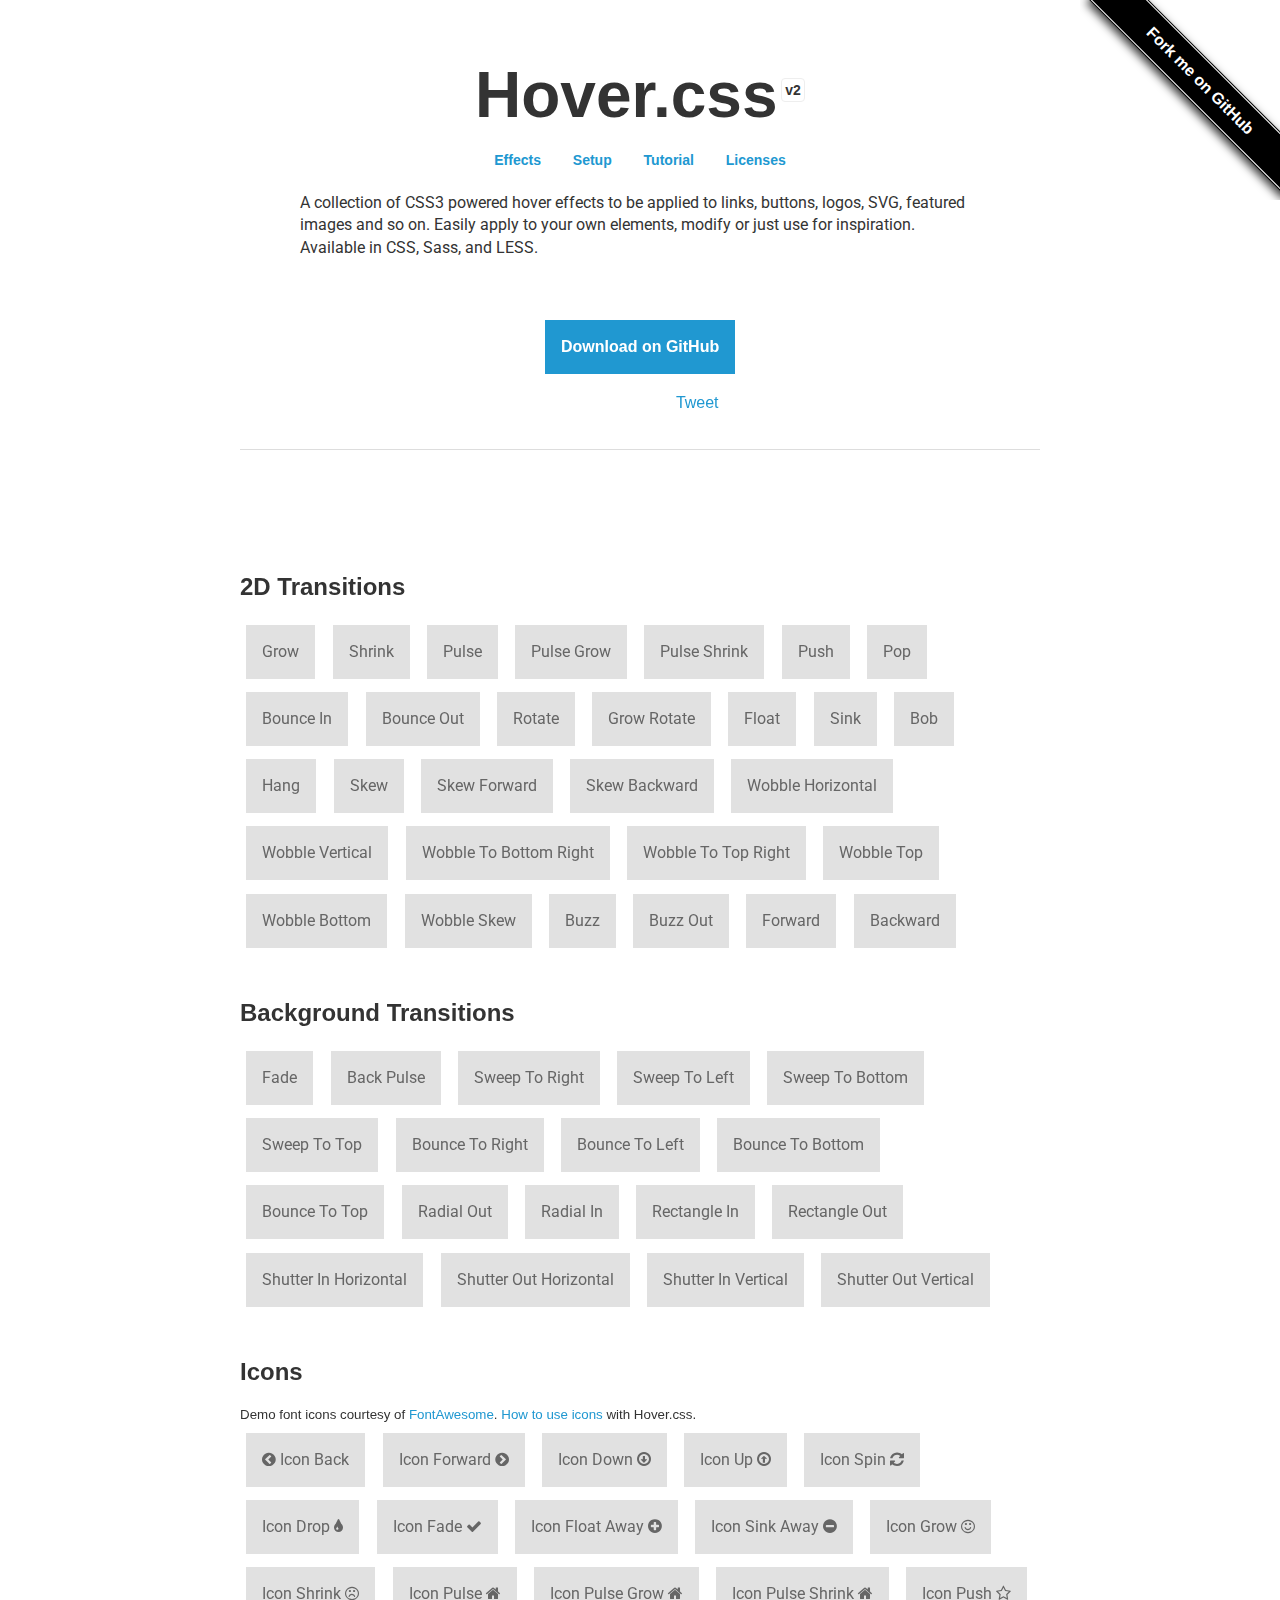
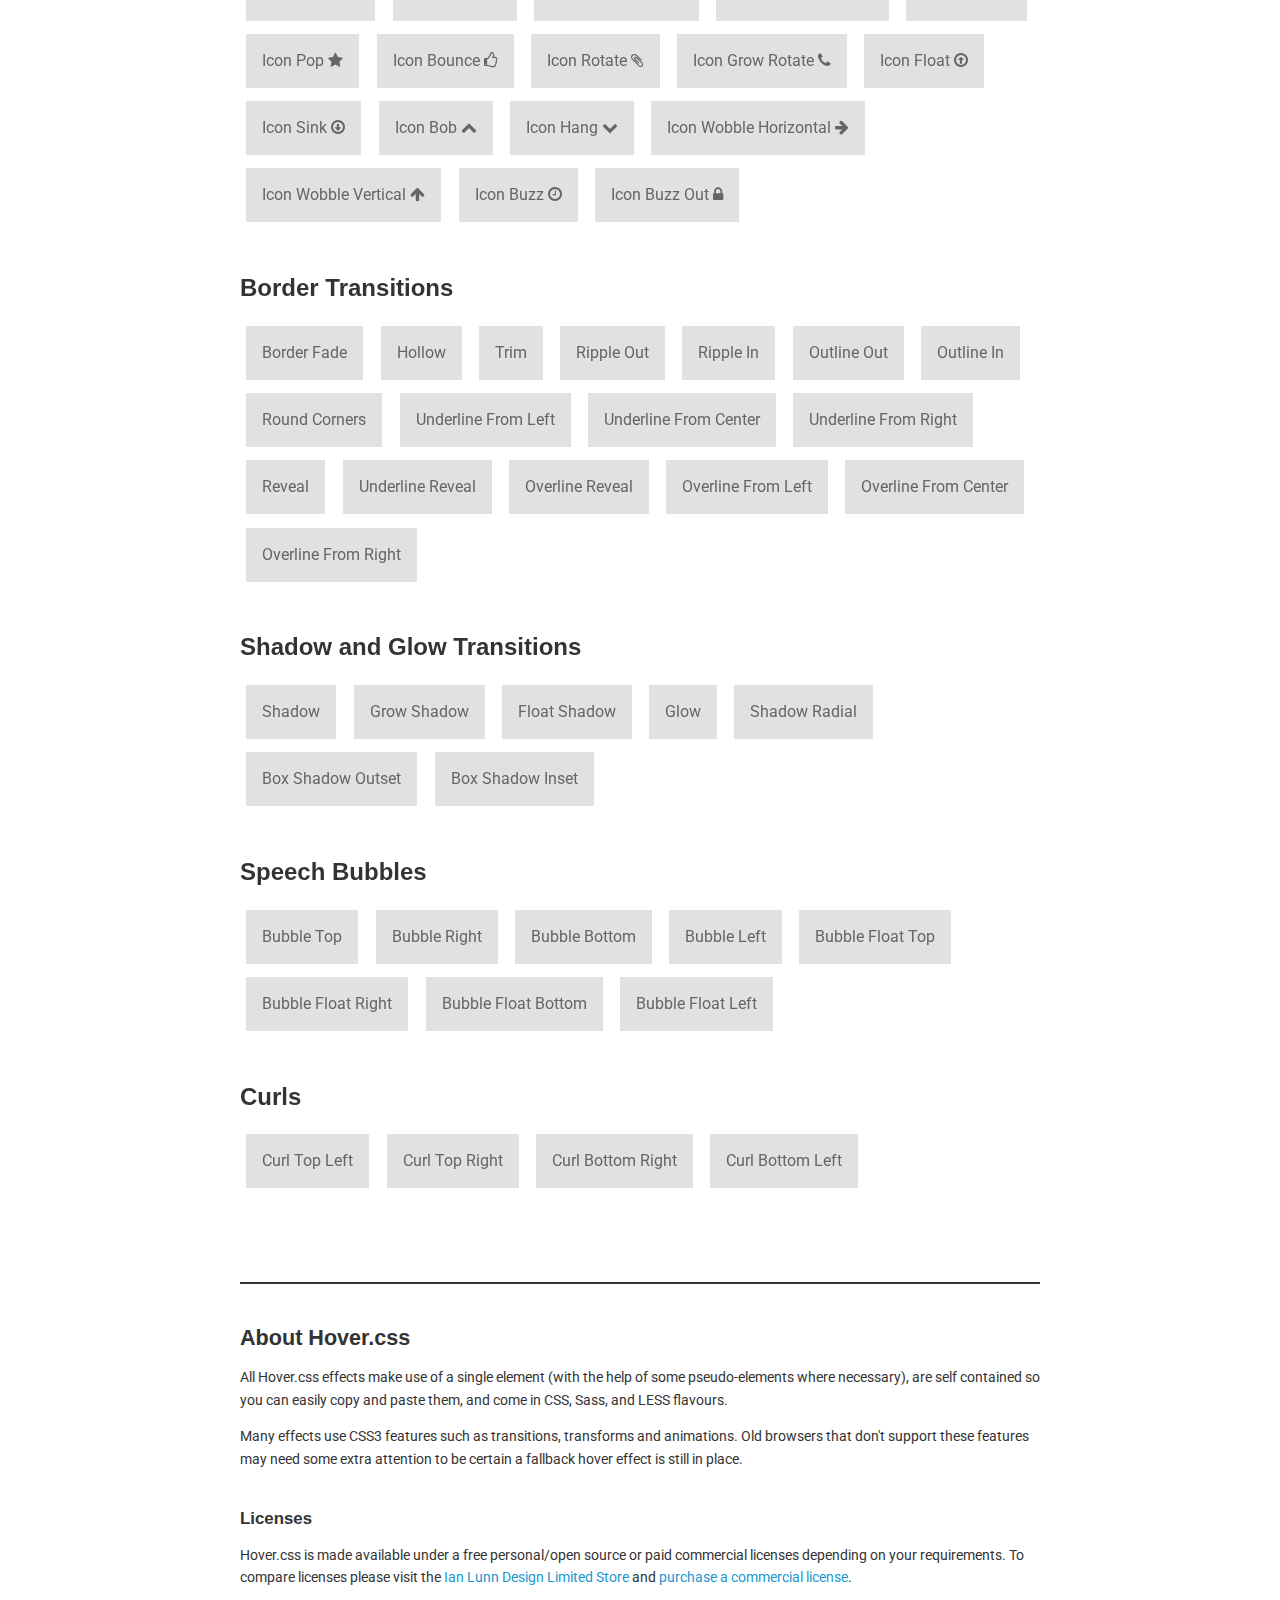
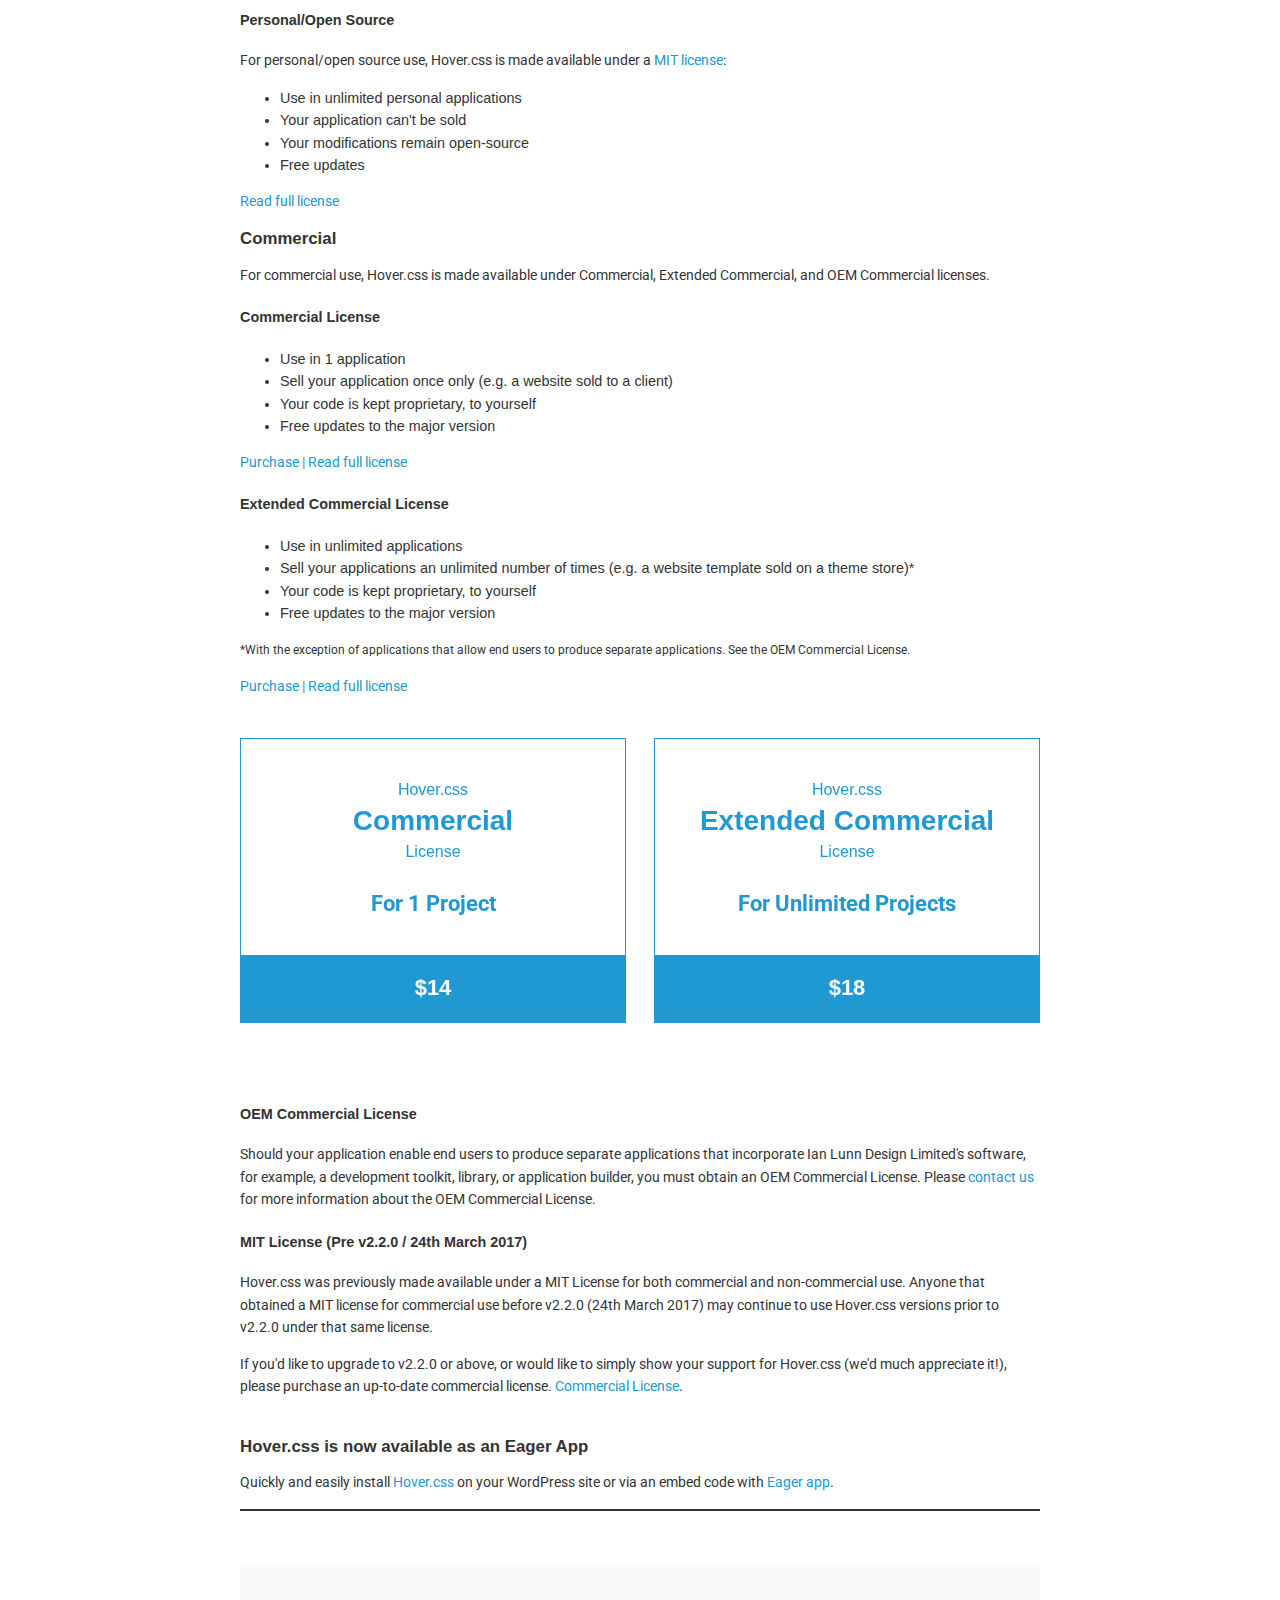
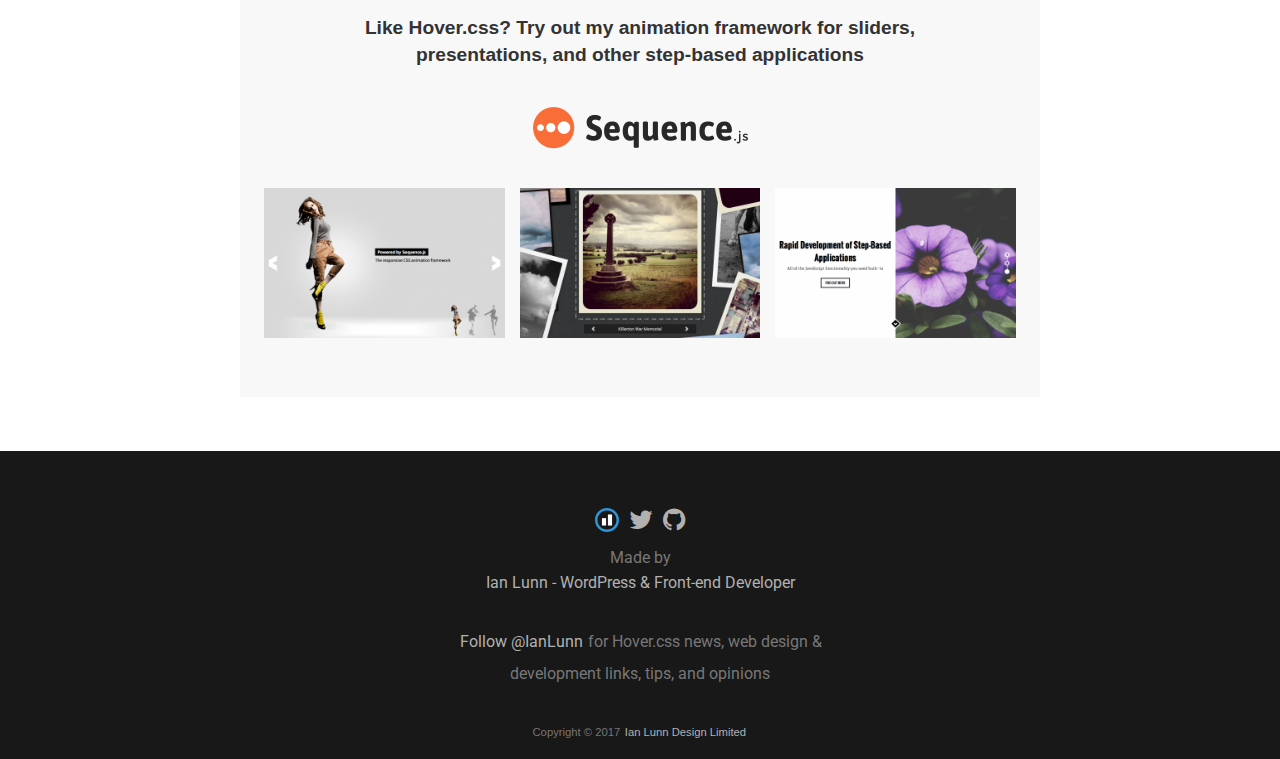
<file: assets/css/hover/Hover-master/index.html>
<!DOCTYPE html>
<html lang="en">
	<head>
		<meta charset="utf-8">
		<meta property="og:image" content="https://ianlunn.github.io/Hover/hover.jpg" />
		<meta property="og:site_name" content="Hover.css"/>
		<meta property="og:title" content="Hover.css - A collection of CSS3 powered hover effects" />
		<title>Hover.css - A collection of CSS3 powered hover effects</title>
		<link href="css/demo-page.css" rel="stylesheet" media="all">
		<link href="css/hover.css" rel="stylesheet" media="all">
		<link href="https://maxcdn.bootstrapcdn.com/font-awesome/4.2.0/css/font-awesome.min.css" rel="stylesheet" media="all">
	</head>
	<body>

		<!--[if lt IE 10]>
		<p class="browsehappy">You are using an <strong>outdated</strong> browser. Please <a href="https://browsehappy.com/">upgrade your browser</a> to improve your experience.</p>
		<![endif]-->

		<div class="main">
			<span id="forkongithub"><a href="https://github.com/IanLunn/Hover">Fork me on GitHub</a></span>

			<h1>Hover.css <a href="https://github.com/IanLunn/Hover/releases" class="sup" title="View release history">v2</a></h1>

			<nav>
				<ul>
					<li><a href="#effects" title="Effects">Effects</a></li>
					<li><a href="https://github.com/IanLunn/Hover/blob/master/README.md#hovercss" title="Setup">Setup</a></li>
					<li><a href="https://ianlunn.co.uk/articles/hover-css-tutorial-introduction/" title="hover.css Tutorial and Introduction">Tutorial</a></li>
					<li><a href="#licenses" title="Licenses">Licenses</a></li>
				</ul>
			</nav>

			<p class="intro">A collection of CSS3 powered hover effects to be applied to links, buttons, logos, SVG, featured images and so on. Easily apply to your own elements, modify or just use for inspiration. Available in CSS, Sass, and LESS.</p>

			<div class="download aligncenter">
				<a class="button cta hvr-float-shadow" href="https://github.com/IanLunn/Hover">Download on GitHub</a>
			</div>

			<div class="social aligncenter">
				<div class="social-button">
					<iframe src="https://ghbtns.com/github-btn.html?user=IanLunn&repo=Hover&type=watch&count=true" allowtransparency="true" frameborder="0" scrolling="0" width="110" height="20"></iframe>
				</div>

				<div class="social-button">
					<a href="https://twitter.com/share" class="twitter-share-button" data-related="IanLunn" data-dnt="true">Tweet</a>
				</div>
			</div>

			<hr />
			<br />

			<script async type="text/javascript" src="//cdn.carbonads.com/carbon.js?serve=CKYIE23M&placement=ianlunncouk" id="_carbonads_js"></script>

			<div id="effects" class="effects">

				<h2>2D Transitions</h2>

				<a href="#" class="hvr-grow">Grow</a>
				<a href="#" class="hvr-shrink">Shrink</a>
				<a href="#" class="hvr-pulse">Pulse</a>
				<a href="#" class="hvr-pulse-grow">Pulse Grow</a>
				<a href="#" class="hvr-pulse-shrink">Pulse Shrink</a>
				<a href="#" class="hvr-push">Push</a>
				<a href="#" class="hvr-pop">Pop</a>
				<a href="#" class="hvr-bounce-in">Bounce In</a>
				<a href="#" class="hvr-bounce-out">Bounce Out</a>
				<a href="#" class="hvr-rotate">Rotate</a>
				<a href="#" class="hvr-grow-rotate">Grow Rotate</a>
				<a href="#" class="hvr-float">Float</a>
				<a href="#" class="hvr-sink">Sink</a>
				<a href="#" class="hvr-bob">Bob</a>
				<a href="#" class="hvr-hang">Hang</a>
				<a href="#" class="hvr-skew">Skew</a>
				<a href="#" class="hvr-skew-forward">Skew Forward</a>
				<a href="#" class="hvr-skew-backward">Skew Backward</a>
				<a href="#" class="hvr-wobble-horizontal">Wobble Horizontal</a>
				<a href="#" class="hvr-wobble-vertical">Wobble Vertical</a>
				<a href="#" class="hvr-wobble-to-bottom-right">Wobble To Bottom Right</a>
				<a href="#" class="hvr-wobble-to-top-right">Wobble To Top Right</a>
				<a href="#" class="hvr-wobble-top">Wobble Top</a>
				<a href="#" class="hvr-wobble-bottom">Wobble Bottom</a>
				<a href="#" class="hvr-wobble-skew">Wobble Skew</a>
				<a href="#" class="hvr-buzz">Buzz</a>
				<a href="#" class="hvr-buzz-out">Buzz Out</a>
				<a href="#" class="hvr-forward">Forward</a>
				<a href="#" class="hvr-backward">Backward</a>


				<h2>Background Transitions</h2>

				<a href="#" class="hvr-fade">Fade</a>
				<a href="#" class="hvr-back-pulse">Back Pulse</a>
				<a href="#" class="hvr-sweep-to-right">Sweep To Right</a>
				<a href="#" class="hvr-sweep-to-left">Sweep To Left</a>
				<a href="#" class="hvr-sweep-to-bottom">Sweep To Bottom</a>
				<a href="#" class="hvr-sweep-to-top">Sweep To Top</a>
				<a href="#" class="hvr-bounce-to-right">Bounce To Right</a>
				<a href="#" class="hvr-bounce-to-left">Bounce To Left</a>
				<a href="#" class="hvr-bounce-to-bottom">Bounce To Bottom</a>
				<a href="#" class="hvr-bounce-to-top">Bounce To Top</a>
				<a href="#" class="hvr-radial-out">Radial Out</a>
				<a href="#" class="hvr-radial-in">Radial In</a>
				<a href="#" class="hvr-rectangle-in">Rectangle In</a>
				<a href="#" class="hvr-rectangle-out">Rectangle Out</a>
				<a href="#" class="hvr-shutter-in-horizontal">Shutter In Horizontal</a>
				<a href="#" class="hvr-shutter-out-horizontal">Shutter Out Horizontal</a>
				<a href="#" class="hvr-shutter-in-vertical">Shutter In Vertical</a>
				<a href="#" class="hvr-shutter-out-vertical">Shutter Out Vertical</a>


				<h2>Icons</h2>

				<small>Demo font icons courtesy of <a href="https://fortawesome.github.io/Font-Awesome/">FontAwesome</a>. <a href="https://github.com/IanLunn/Hover/#using-icon-effects">How to use icons</a> with Hover.css.</small>

				<a href="#" class="hvr-icon-back">
					<i class="fa fa-chevron-circle-left hvr-icon"></i> Icon Back
				</a>
				<a href="#" class="hvr-icon-forward">
					Icon Forward
					<i class="fa fa-chevron-circle-right hvr-icon"></i>
				</a>
				<a href="#" class="hvr-icon-down">
					Icon Down <i class="fa fa-arrow-circle-o-down hvr-icon"></i>
				</a>
				<a href="#" class="hvr-icon-up">
					Icon Up <i class="fa fa-arrow-circle-o-up hvr-icon"></i>
				</a>
				<a href="#" class="hvr-icon-spin">
					Icon Spin <i class="fa fa-refresh hvr-icon"></i>
				</a>
				<a href="#" class="hvr-icon-drop">
					Icon Drop <i class="fa fa-tint hvr-icon"></i>
				</a>
				<a href="#" class="hvr-icon-fade">
					Icon Fade <i class="fa fa-check hvr-icon"></i>
				</a>
				<a href="#" class="hvr-icon-float-away">
					Icon Float Away <i class="fa fa-plus-circle hvr-icon"></i>
				</a>
				<a href="#" class="hvr-icon-sink-away">
					Icon Sink Away <i class="fa fa-minus-circle hvr-icon"></i>
				</a>
				<a href="#" class="hvr-icon-grow">
					Icon Grow <i class="fa fa-smile-o hvr-icon"></i>
				</a>
				<a href="#" class="hvr-icon-shrink">
					Icon Shrink <i class="fa fa-frown-o hvr-icon"></i>
				</a>
				<a href="#" class="hvr-icon-pulse">
					Icon Pulse <i class="fa fa-home hvr-icon"></i>
				</a>
				<a href="#" class="hvr-icon-pulse-grow">
					Icon Pulse Grow <i class="fa fa-home hvr-icon"></i>
				</a>
				<a href="#" class="hvr-icon-pulse-shrink">
					Icon Pulse Shrink <i class="fa fa-home hvr-icon"></i>
				</a>
				<a href="#" class="hvr-icon-push">
					Icon Push <i class="fa fa-star-o hvr-icon"></i>
				</a>
				<a href="#" class="hvr-icon-pop">
					Icon Pop <i class="fa fa-star hvr-icon"></i>
				</a>
				<a href="#" class="hvr-icon-bounce">
					Icon Bounce <i class="fa fa-thumbs-o-up hvr-icon"></i>
				</a>
				<a href="#" class="hvr-icon-rotate">
					Icon Rotate <i class="fa fa-paperclip hvr-icon"></i>
				</a>
				<a href="#" class="hvr-icon-grow-rotate">
					Icon Grow Rotate <i class="fa fa-phone hvr-icon"></i>
				</a>
				<a href="#" class="hvr-icon-float">
					Icon Float <i class="fa fa-arrow-circle-o-up hvr-icon"></i>
				</a>
				<a href="#" class="hvr-icon-sink">
					Icon Sink <i class="fa fa-arrow-circle-o-down hvr-icon"></i>
				</a>
				<a href="#" class="hvr-icon-bob">
					Icon Bob <i class="fa fa-chevron-up hvr-icon"></i>
				</a>
				<a href="#" class="hvr-icon-hang">
					Icon Hang <i class="fa fa-chevron-down hvr-icon"></i>
				</a>
				<a href="#" class="hvr-icon-wobble-horizontal">
					Icon Wobble Horizontal <i class="fa fa-arrow-right hvr-icon"></i>
				</a>
				<a href="#" class="hvr-icon-wobble-vertical">
					Icon Wobble Vertical <i class="fa fa-arrow-up hvr-icon"></i>
				</a>
				<a href="#" class="hvr-icon-buzz">
					Icon Buzz <i class="fa fa-clock-o hvr-icon"></i>
				</a>
				<a href="#" class="hvr-icon-buzz-out">
					Icon Buzz Out <i class="fa fa-lock hvr-icon"></i>
				</a>


				<h2>Border Transitions</h2>

				<a href="#" class="hvr-border-fade">Border Fade</a>
				<a href="#" class="hvr-hollow">Hollow</a>
				<a href="#" class="hvr-trim">Trim</a>
				<a href="#" class="hvr-ripple-out">Ripple Out</a>
				<a href="#" class="hvr-ripple-in">Ripple In</a>
				<a href="#" class="hvr-outline-out">Outline Out</a>
				<a href="#" class="hvr-outline-in">Outline In</a>
				<a href="#" class="hvr-round-corners">Round Corners</a>
				<a href="#" class="hvr-underline-from-left">Underline From Left</a>
				<a href="#" class="hvr-underline-from-center">Underline From Center</a>
				<a href="#" class="hvr-underline-from-right">Underline From Right</a>
				<a href="#" class="hvr-reveal">Reveal</a>
				<a href="#" class="hvr-underline-reveal">Underline Reveal</a>
				<a href="#" class="hvr-overline-reveal">Overline Reveal</a>
				<a href="#" class="hvr-overline-from-left">Overline From Left</a>
				<a href="#" class="hvr-overline-from-center">Overline From Center</a>
				<a href="#" class="hvr-overline-from-right">Overline From Right</a>


				<h2>Shadow and Glow Transitions</h2>

				<a href="#" class="hvr-shadow">Shadow</a>
				<a href="#" class="hvr-grow-shadow">Grow Shadow</a>
				<a href="#" class="hvr-float-shadow">Float Shadow</a>
				<a href="#" class="hvr-glow">Glow</a>
				<a href="#" class="hvr-shadow-radial">Shadow Radial</a>
				<a href="#" class="hvr-box-shadow-outset">Box Shadow Outset</a>
				<a href="#" class="hvr-box-shadow-inset">Box Shadow Inset</a>


				<h2>Speech Bubbles</h2>

				<a href="#" class="hvr-bubble-top">Bubble Top</a>
				<a href="#" class="hvr-bubble-right">Bubble Right</a>
				<a href="#" class="hvr-bubble-bottom">Bubble Bottom</a>
				<a href="#" class="hvr-bubble-left">Bubble Left</a>
				<a href="#" class="hvr-bubble-float-top">Bubble Float Top</a>
				<a href="#" class="hvr-bubble-float-right">Bubble Float Right</a>
				<a href="#" class="hvr-bubble-float-bottom">Bubble Float Bottom</a>
				<a href="#" class="hvr-bubble-float-left">Bubble Float Left</a>


				<h2>Curls</h2>

				<a href="#" class="hvr-curl-top-left">Curl Top Left</a>
				<a href="#" class="hvr-curl-top-right">Curl Top Right</a>
				<a href="#" class="hvr-curl-bottom-right">Curl Bottom Right</a>
				<a href="#" class="hvr-curl-bottom-left">Curl Bottom Left</a>
			</div>


			<div class="footer">
				<div class="about">
					<h2>About Hover.css</h2>

					<p>All Hover.css effects make use of a single element (with the help of some pseudo-elements where necessary), are self contained so you can easily copy and paste them, and come in CSS, Sass, and LESS flavours.</p>

					<p>Many effects use CSS3 features such as transitions, transforms and animations. Old browsers that don't support these features may need some extra attention to be certain a fallback hover effect is still in place.</p>

					<br />
					<h3 id="licenses">Licenses</h3>

					<p>Hover.css is made available under a free personal/open source or paid commercial licenses depending on your requirements. To compare licenses please visit the <a href="https://ianlunn.co.uk/store/licenses/">Ian Lunn Design Limited Store</a> and <a href="https://ianlunn.co.uk/store/hover-css/">purchase a commercial license</a>.</p>

					<h4 id="personal">Personal/Open Source</h4>

					<p>For personal/open source use, Hover.css is made available under a <a href="https://opensource.org/licenses/MIT">MIT license</a>:</p>

					<ul>
						<li>Use in unlimited personal applications</li>
						<li>Your application can't be sold</li>
						<li>Your modifications remain open-source</li>
						<li>Free updates</li>
					</ul>

					<p><a href="https://ianlunn.co.uk/store/licenses/personal/">Read full license</a></p>

					<h3 id="commercial-licenses">Commercial</h3>

					<p>For commercial use, Hover.css is made available under Commercial, Extended Commercial, and OEM Commercial licenses.</p>

					<h4 id="commercial">Commercial License</h4>

					<ul>
						<li>Use in 1 application</li>
						<li>Sell your application once only (e.g. a website sold to a client)</li>
						<li>Your code is kept proprietary, to yourself</li>
						<li>Free updates to the major version</li>
					</ul>

					<p><a href="https://ianlunn.gumroad.com/l/hover-css-commercial">Purchase<a/> | <a href="https://ianlunn.co.uk/store/licenses/commercial/">Read full license</a></p>

					<h4 id="extended-commercial">Extended Commercial License</h4>

					<ul>
						<li>Use in unlimited applications</li>
						<li>Sell your applications an unlimited number of times (e.g. a website template sold on a theme store)*</li>
						<li>Your code is kept proprietary, to yourself</li>
						<li>Free updates to the major version</li>
					</ul>

					<p><small>*With the exception of applications that allow end users to produce separate applications. See the OEM Commercial License.</small></p>

					<p><a href="https://ianlunn.gumroad.com/l/hover-css-extended-commercial">Purchase<a/> | <a href="https://ianlunn.co.uk/store/licenses/extended-commercial/">Read full license</a></p>

					<div class="licenses">
						<a target="_blank" href="https://ianlunn.gumroad.com/l/hover-css-commercial" title="Commercial License" class="license hvr-float">
							<div class="license__content">
								<h5 class="license__title"><div>Hover.css</div> Commercial <div>License</div></h5>
								<p class="license__desc">For 1 Project</p>
							</div>
							<span class="license__button button cta">$14</span>
						</a>

						<a target="_blank" href="https://ianlunn.gumroad.com/l/hover-css-extended-commercial" title="Extended Commercial License" class="license hvr-float">
							<div class="license__content">
								<h5 class="license__title"><div>Hover.css</div> Extended Commercial <div>License</div></h5>
								<p class="license__desc">For Unlimited Projects</p>
							</div>
							<span class="license__button button cta">$18</span>
						</a>
					</div>

					<h4 id="oem-commercial">OEM Commercial License</h4>

					<p>Should your application enable end users to produce separate applications that incorporate Ian Lunn Design Limited's software, for example, a development toolkit, library, or application builder, you must obtain an OEM Commercial License. Please <a href="https://ianlunn.co.uk/contact/">contact us</a> for more information about the OEM Commercial License.</p>

					<h4>MIT License (Pre v2.2.0 / 24th March 2017)</h4>
					<p>Hover.css was previously made available under a MIT License for both commercial and non-commercial use. Anyone that obtained a MIT license for commercial use before v2.2.0 (24th March 2017) may continue to use Hover.css versions prior to v2.2.0 under that same license.</p>

					<p>If you'd like to upgrade to v2.2.0 or above, or would like to simply show your support for Hover.css (we'd much appreciate it!), please purchase an up-to-date commercial license. <a href="https://ianlunn.gumroad.com/l/hover-css-commercial" title="Commercial License">Commercial License</a>.</p>

					<br />
					<h3>Hover.css is now available as an Eager App</h3>
					<p>Quickly and easily install <a href="https://eager.io/app/AN_LdP2tOk0f">Hover.css</a> on your WordPress site or via an embed code with <a href="https://eager.io/">Eager app</a>.</p>
				</div>
			</div>

			<div class="ad">
				<h2>Like Hover.css? Try out my animation framework for sliders,<br /> presentations, and other step-based applications</h2>

				<a class="ad__logo" href="https://www.sequencejs.com/" title="Learn more about Sequence.js">
					<img src="sequence-logo.png" alt="Sequence.js" />
				</a>

				<div class="ad__preview">
					<a href="https://www.sequencejs.com/" title="Learn more about Sequence.js"><img src="modern-slide-in.png" /></a> <a class="second" href="https://www.sequencejs.com/" title="Learn more about Sequence.js"><img src="photo-stack.png" /></a> <a href="https://www.sequencejs.com/" title="Learn more about Sequence.js"><img src="two-up.png" /></a>
				</div>
			</div>

		</div>

		<div class="made-by group">
			<ul>
				<li>
					<!-- "IL" logo Copyright (c) Ian Lunn Design Limited 2017 -->
					<a cass="icon__ild" href="https://ianlunn.co.uk/" title="Ian Lunn - WordPress &amp; Front End Developer" target="_blank" class="ild-ident">
						<svg class="" onmouseenter="el=this;el.classList.add('active');setTimeout(function(){el.classList.remove('active')},600);" xmlns="https://www.w3.org/2000/svg" width="24" height="30" viewBox="0 0 52 52">
							<g class="circle-holder">
								<path class="circle" fill="#2E96D6" d="M5.4 26c0-11.4 9.2-20.6 20.6-20.6s20.6 9.2 20.6 20.6c0 11.4-9.2 20.6-20.6 20.6s-20.6-9.2-20.6-20.6zm-5.4 0c0 14.4 11.6 26 26 26s26-11.6 26-26-11.6-26-26-26-26 11.6-26 26z"></path>
							</g>
							<path class="i" fill="#fff" d="M15 22h9v16h-9v-16z"></path>
							<path class="l" fill="#fff" d="M28 14h9v24h-9v-24z"></path>
						</svg>
					</a>
				</li>
				<li><a class="icon__twitter" href="https://twitter.com/IanLunn/" title="Ian Lunn on Twitter" target="_blank"><i class="fa fa-twitter"></i></a></li>
				<li><a class="icon__github" href="https://github.com/IanLunn/Hover/" title="Hover.css on GitHub" target="_blank"><i class="fa fa-github"></i></a></li>
			</ul>
			<p>Made by<br /><a href="https://ianlunn.co.uk/" title="Ian Lunn - WordPress &amp; Front End Developer" target="_blank">Ian Lunn - WordPress &amp; Front-end Developer</a></p>

			<p class="follow"><a href="https://twitter.com/IanLunn" class="twitter-follow-button" data-show-count="false" data-dnt="true" data-size="large">Follow @IanLunn</a> for Hover.css news, web design &amp;<br /> development links, tips, and opinions</p>
			<small>Copyright &copy; 2017 <a href="https://ianlunn.co.uk/" title="Ian Lunn - WordPress &amp; Front End Developer" target="_blank">Ian Lunn Design Limited</a></small>
		</div>

		<script>
			/**
			 * Used to demonstrate Hover.css only. Not required when adding
			 * Hover.css to your own pages. Prevents a link from being
			 * navigated and gaining focus.
			 */
			var effects = document.querySelectorAll('.effects')[0];

			effects.addEventListener('click', function(e) {

				if (e.target.className.indexOf('hvr') > -1) {
					e.preventDefault();
					e.target.blur();

				}
			});
		</script>

		<script>!function(d,s,id){var js,fjs=d.getElementsByTagName(s)[0],p=/^https:/.test(d.location)?'http':'https';if(!d.getElementById(id)){js=d.createElement(s);js.id=id;js.src=p+'://platform.twitter.com/widgets.js';fjs.parentNode.insertBefore(js,fjs);}}(document, 'script', 'twitter-wjs');</script>

		<script>
		  (function(i,s,o,g,r,a,m){i['GoogleAnalyticsObject']=r;i[r]=i[r]||function(){
		  (i[r].q=i[r].q||[]).push(arguments)},i[r].l=1*new Date();a=s.createElement(o),
		  m=s.getElementsByTagName(o)[0];a.async=1;a.src=g;m.parentNode.insertBefore(a,m)
		  })(window,document,'script','//www.google-analytics.com/analytics.js','ga');

		  ga('create', 'UA-11991680-4', 'ianlunn.github.io');
		  ga('send', 'pageview');
		</script>
	</body>
</html>
</file>
<file: assets/css/hover/Hover-master/css/demo-page.css>
/*
 * Hover.css - Demo Page
 * Author: Ian Lunn @IanLunn
 * Author URL: http://ianlunn.co.uk/
 * Github: https://github.com/IanLunn/Hover
 * Hover.css Copyright Ian Lunn 2017.
 */

/**
 * The following are default styles for the demo page,
 * you don't need to include these on your own site.
 */

@import url(http://fonts.googleapis.com/css?family=Roboto);

body {
  margin: 0;
  padding: 40px 0 0 0;
  font-family: sans-serif;
  color: #333;
  line-height: 140%;
}

hr {
  margin-top: 2em;
  background-color: #ddd;
  border: none;
  height: 1px;
}


nav ul {
  margin: 0;
  padding: 0;
  text-align: center;
  font-size: .875em;
  font-weight: 700;
}
nav li {
  list-style: none;
  display: block;
  margin-left: 1em;
  margin-right: 1em;
}
@media only screen and (min-width: 768px) {
  nav li {
    display: inline-block;
  }
}

.sep {
  color: #ddd;
  margin: 0 4px;
}

#carbonads {
  --width: 180px;
  --font-size: 14px;
}

#carbonads {
  font-family: -apple-system, BlinkMacSystemFont, "Segoe UI", Roboto, Oxygen-Sans, Ubuntu, Cantarell, "Helvetica Neue", Helvetica, Arial, sans-serif;
  display: block;
  overflow: hidden;
  margin: 0 auto;
  margin-bottom: 20px;
  max-width: var(--width);
  border-radius: 4px;
  text-align: center;
  box-shadow: 0 0 0 1px hsla(0, 0%, 0%, .1);
  background-color: hsl(0, 0%, 98%);
  font-size: var(--font-size);
  line-height: 1.5;
}

#carbonads a {
  color: inherit;
  text-decoration: none;
}

#carbonads a:hover {
  color: inherit;
}

#carbonads span {
  position: relative;
  display: block;
  overflow: hidden;
}

.carbon-img {
  display: block;
  margin-bottom: 8px;
  max-width: var(--width);
  line-height: 1;
}

.carbon-img img {
  display: block;
  margin: 0 auto;
  max-width: var(--width) !important;
  width: var(--width);
  height: auto;
}

.carbon-text {
  display: block;
  padding: 0 1em 8px;
}

.carbon-poweredby {
  display: block;
  padding: 10px var(--font-size);
  background: repeating-linear-gradient(-45deg, transparent, transparent 5px, hsla(0, 0%, 0%, .025) 5px, hsla(0, 0%, 0%, .025) 10px) hsla(203, 11%, 95%, .4);
  text-transform: uppercase;
  letter-spacing: .5px;
  font-weight: 600;
  font-size: 9px;
  line-height: 0;
}

@media only screen and (min-width: 320px) and (max-width: 759px) {
  #carbonads {
    float: none;
    margin: 0 auto;
    max-width: 330px;
  }
  #carbonads span {
    position: relative;
  }
  #carbonads > span {
    max-width: none;
  }
  .carbon-img {
    float: left;
    margin: 0;
  }

  .carbon-img img {
    max-width: 130px !important;
  }
  .carbon-text {
    float: left;
    margin-bottom: 0;
    padding: 8px 20px;
    text-align: left;
    max-width: calc(100% - 130px - 3em);
  }
  .carbon-poweredby {
    left: 130px;
    bottom: 0;
    display: block;
    width: 100%;
  }
}

.main {
  max-width: 800px;
  margin: 0 auto;
  padding: 0 20px;
}

.browsehappy {
    position: absolute;
    top: 0;
    right: 0;
    left: 0;
    padding: 1em;
    background: black;
    color: white;
    text-align: center;
}

img {
  border: none;
}

small {
    display: block;
}

p,
[class^="hvr-"] {
    font-family: 'Roboto', sans-serif;
}

[class^="hvr-"] {
  margin: .4em;
  padding: 1em;
  cursor: pointer;
  background: #e1e1e1;
  text-decoration: none;
  color: #666;
  /* Prevent highlight colour when element is tapped */
  -webkit-tap-highlight-color: rgba(0,0,0,0);

  /* Smooth fonts */
  -webkit-font-smoothing: antialiased;
	-moz-osx-font-smoothing: grayscale;
}

.aligncenter {
  text-align: center;
}

.sup {
    vertical-align: super;
    margin-left: -1em;
    padding: .21875em;
    line-height: 100%;
    font-size: .21875em;
    border: #eee solid 1px;
    border-radius: 4px;
    color: inherit;
}

.sup:hover {
    background: #eee;
}

a {
    color: #2098D1;
    text-decoration: none;
}

.footer a:hover,
.nav:hover {
    color: #207AD1;
}

.nav {
  display: inline-block;
  font-size: .8em;
}

.nav.hvr-icon-down,
.nav.hvr-icon-forward {
  padding-right: 1.2em;
}

.nav.hvr-icon-down::before,
.nav.hvr-icon-forward::before {
  right: 0;
}

.nav:hover,
.nav:focus,
.nav:active {
  text-decoration: none;
}

.intro {
  max-width: 680px;
  margin: 20px auto 0 auto;
}

.button.cta {
  display: inline-block;
  position: relative;
  margin: 1.2em 0 1em 0;
  padding: 1em;
  background: #2098D1;
  border: none;
  text-decoration: none;
  font-weight: 700;
  color: white;
}

.effects {
  margin-top: 6em;
}

h1 {
  text-align: center;
  font-size: 3em;
}

h2 {
  margin-top: 2em;
}

h3 {
  margin: 0;
}

.about {
  border-top: #333 solid 2px;
  border-bottom: #333 solid 2px;
}

.footer {
  overflow: hidden;
  width: auto;
  margin-top: 6em;
  font-size: .9em;
}

.footer a {
  text-decoration: none;
}

.credit {
  font-size: .8em;
  font-weight: normal;
}

.licenses {
  margin-top: 40px;
  margin-bottom: 60px;
}

.licenses:after {
  display: block;
  content: '';
  clear: both;
}

.license {
  display: block !important;
  margin-bottom: 20px;
  text-align: center;
  border: #2098D1 solid 1px;
}

.license:focus,
.license:hover {
  border-color: #207AD1;
}

.license:focus .button,
.license:hover .button {
  background-color: #207AD1;
  color: white;
}

.license__content {
  padding: 25px 10px;
}

.license__title {
  margin: 0;
  font-size: 28px;
  line-height: 1.4;
}

.license__title div {
  font-size: 16px;
  font-weight: 400;
}

.license__desc {
  margin-top: 30px;
  margin-bottom: 0;
  font-size: 22px;
  font-weight: 700;
}

.license__button.cta {
  display: block;
  margin: 0;
  font-size: 22px;
}

@media only screen and (min-width: 568px) {
  .license {
    width: 48%;
    float: left;
  }

  .license:nth-child(2) {
    float: right;
  }

  .license__content {
    padding: 40px 10px;
  }
}

.download {
  margin-top: 2.6em;
}

.social-button {
  display: inline-block;
  vertical-align: middle;
}

.twitter-follow-button {
    display: block;
    margin: 0 auto;
}

.follow {
    margin-bottom: 20px;
    line-height: 200%;
}

.made-by {
  display: block;
  margin-top: 3em;
  padding-top: 3em;
  padding-bottom: 1em;
  font-family: $fontFeature;
  font-size: 1.125em;
  text-align: center;
  line-height: 1.6;
  background: #181818;
  color: #777;
}

.made-by svg {
  display: block;
}

.made-by ul,
.made-by p {
  margin: 0;
  padding: 0;
}

.made-by ul {
  margin-bottom: .25em;
}

.made-by li {
  display: inline-block;
  vertical-align: middle;
  line-height: 1;
}

.made-by p {
  margin-top: .4em;
  font-size: .875em;
}

.made-by a {
  display: inline-block;
  padding: 0 .125em;
  color: #B1B1B1;
  transition-duration: .2s;
  transition-property: color;
}

.made-by a:focus,
.made-by a:hover {
  color: white;
}

.made-by i {
  font-size: 26px;
  height: 30px;
}

.made-by .follow {
  margin-top: 2em;
}

.made-by .follow iframe {
  display: block;
  margin-left: auto;
  margin-right: auto;
  margin-bottom: .5em;
}

.made-by small {
  display: block;
  margin-top: 3em;
  font-size: .625em;
}

@-webkit-keyframes circle {
  50% {
    -webkit-transform: scale(1.26923077);
    transform: scale(1.26923077);
  }
}

@keyframes circle {
  50% {
    transform: scale(1.26923077);
  }
}

@-webkit-keyframes initials {
  50% {
    -webkit-transform: translateY(-8px) translateZ(0);
    transform: translateY(-8px) translateZ(0);
  }
}

@keyframes initials {
  50% {
    transform: translateY(-8px) translateZ(0);
  }
}

.ild-ident {
  display: block;
}

.ild-ident svg {
  display: block;
  overflow: visible;
  transform: scale(1) translateZ(0);
}

.ild-ident .circle-holder {
  transform: translate(-7px, -7px);
}

.ild-ident .circle {
  transform: translate(7px, 7px);
}

.ild-ident .active .i {
  animation: initials .4s ease-in-out;
}

.ild-ident .active .l {
  animation: initials .4s .2s ease-in-out;
}

.ild-ident .active .circle {
  animation: circle .5s .1s ease-in-out;
}

#forkongithub {
    display: none;
}

#forkongithub a {
  background: #000;
  color: #fff;
  text-decoration: none;
  font-family: arial, sans-serif;
  text-align: center;
  font-weight: bold;
  padding: 5px 40px;
  font-size: 1rem;
  line-height: 2rem;
  position: relative;
  -webkit-transition: 0.5s;
  transition: 0.5s;
}

#forkongithub a:hover,
#forkongithub a:focus,
#forkongithub a:active {
  background: #2098D1;
  color: #fff;
}

#forkongithub a::before,
#forkongithub a::after {
  content: "";
  width: 100%;
  display: block;
  position: absolute;
  top: 1px;
  left: 0;
  height: 1px;
  background: #fff;
}

#forkongithub a::after {
  bottom: 1px;
  top: auto;
}

.ad {
  margin-top: 3.5em;
  padding: 3em 1.5em;
  background: #f8f8f8;
  text-align: center;
}

.ad h2 {
  margin: 0;
  margin-bottom: 2em;
  line-height: 1.4;
  font-size: 1.2em;
}

.ad a {
  display: inline-block;
  margin: 0 auto 2em auto;
}

.ad__preview {
  font-size: 0;
}

.ad__preview a {
  display: block;
  width: 75%;
}

.ad__preview img {
  width: 100%;
}

@media only screen and (min-width: 360px) {
  h1 {
    font-size: 4em;
  }
}

@media screen and (min-width: 640px) {
  #forkongithub {
    position: absolute;
    display: block;
    top: 0;
    right: 0;
    width: 200px;
    overflow: hidden;
    height: 200px;
  }

  #forkongithub a {
    width: 200px;
    position: absolute;
    top: 60px;
    right: -60px;
    -webkit-transform: rotate(45deg);
    -ms-transform: rotate(45deg);
    transform: rotate(45deg);
    box-shadow: 4px 4px 10px rgba(0,0,0,0.8);
  }

  .ad__preview a {
    display: inline-block;
    width: 32%;
  }

  .ad__preview .second {
    margin: 0 2%;
  }
}
</file>
